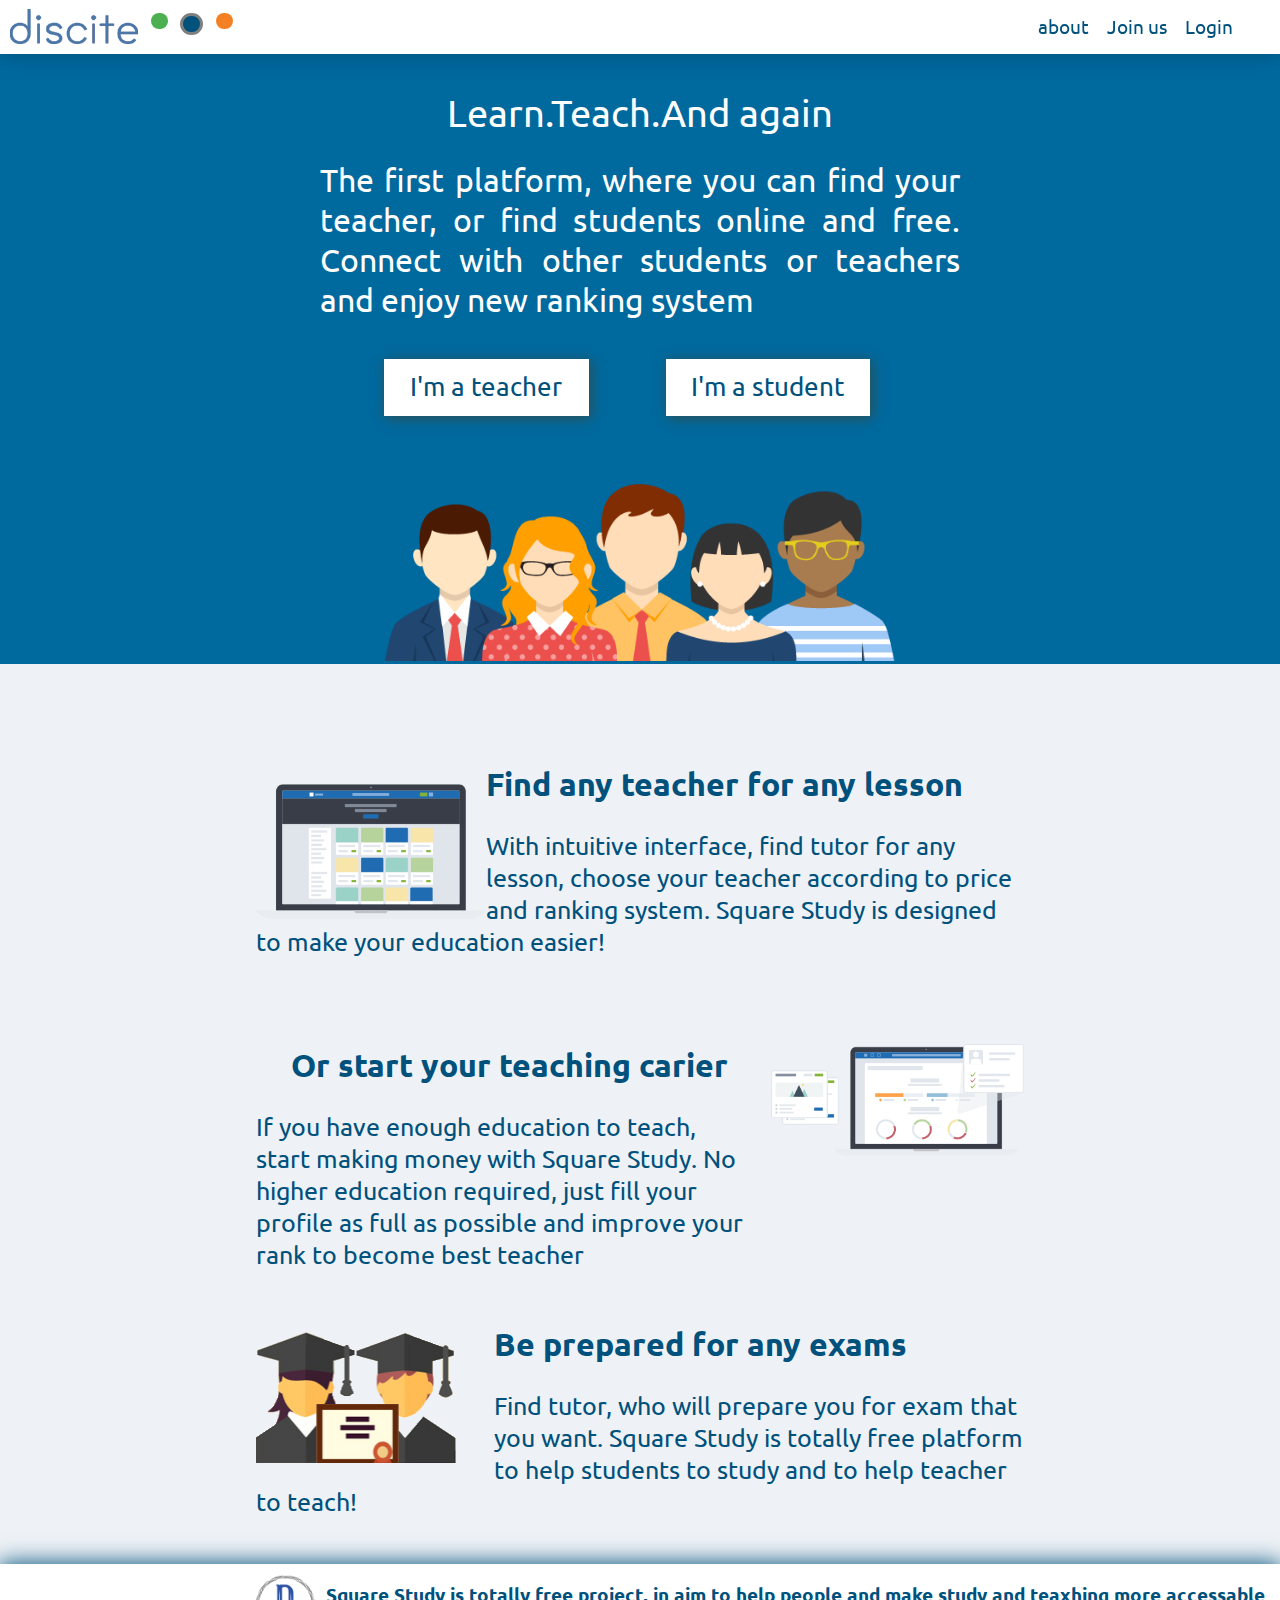
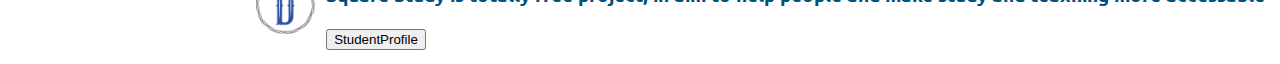
<file: index.html>
<!DOCTYPE html>
<html>
<head>
    <meta charset="utf-8" />
    <meta http-equiv="X-UA-Compatible" content="IE=edge">
    <title>Square Study | Teach or be teached</title>
    <link rel="icon" type="img/png" href="img/icon.png">
    <link href="https://fonts.googleapis.com/css?family=Archivo" rel="stylesheet">
    <link href="https://fonts.googleapis.com/css?family=Ubuntu" rel="stylesheet">
    <meta name="viewport" content="width=device-width, initial-scale=1">
    <link rel="stylesheet" type="text/css" media="screen" href="style.css" />
    <script src = "script/jquery.js"></script>
    <script src="script/main.js"></script>
    <script src="script/regis.js"></script>
    <script src="script/login.js"></script>
    <script src="script/jquery.maskedinput.min.js"></script>
    <link rel="stylesheet" href="https://cdnjs.cloudflare.com/ajax/libs/font-awesome/4.7.0/css/font-awesome.min.css">
</head>
<body>
    <header class="navbar">
        <a href="index.html"><img src="" alt="" id="mainlogo"></a>
        <div>
            <span class="stylebtn" id="green"></span>
            <span class="stylebtn" id="blue"></span>
            <span class="stylebtn" id="orange"></span>
        </div>
        <div class = "nbbtn" id="log_in" style = "margin-right: 3%">Login</div>
        <div class = "nbbtn" id="join_us">Join us</div>
        <div class = "nbbtn" id="about">about</div>
    </header>

    <div class="overlay"></div>
    <div class="regbar">
            <img src="img/mainlogo1.png" style="width: 30%; margin: 3%; margin-left: 20%; float: left;" alt="" id="regbarlogo">
            <p class="regbarinsc" style="font-size: 20px; width: 40%; margin-top:30px;margin-bottom: 0; float: left;"> for anyone</p>
            <div class="exitbtn" style="padding-right: 10px; cursor: pointer; font-family: Open Sans,Lato,sans-serif; font-size: 40px; float: right;">x</div>
            <div class="regform"><form action="">
                <input type="text" id="name" placeholder="name">
                <input type="text" id="username" placeholder="username">
                <input type="text" id="mail" placeholder="mail"> <br>
                <input  id="phone1" type="text" class="form-control" placeholder="number">
                <label for="" class="labelreg" >I'm a</label>
                <select name="" id="teadent">
                    <option value="student" style="text-align: center">student</option>
                    <option value="teacher" style="text-align: center">teacher</option>
                </select>
                <input type="password" id="password" placeholder="password">
                <div id="submit_btn">SUBMIT</div>
            </form></div>
    </div>

    <div class="logbar">
        <img src="img/mainlogo1.png" style="width: 30%; margin: 3%; margin-left: 20%; float: left;" alt="" id="logbarlogo">
        <p class="logbarinsc" style="font-size: 20px; width: 40%; margin-top:30px;margin-bottom: 0; float: left;"> for anyone</p>
        <div class="exitbtn" style="padding-right: 10px; cursor: pointer; font-family: Open Sans,Lato,sans-serif; font-size: 40px; float: right;">x</div>
        <p class="LogbarP" style="clear: both;text-align: center; font-size: 20px;">LOGIN</p>  
        <input type="text" id="username_log", placeholder="Handle">
        <input type="password" id="password_log", placeholder="password" style="margin-top: 3%">
        <div id="login_btn" href="profile.html">Log in</div>
    </div>
    <div class = "mainbg">
        <div class = "teachmore">Learn.Teach.And again</div>
        <p class = "teachmore subtit"> The first platform, where you can find your teacher, or find students online and free. Connect with other students or teachers and enjoy new ranking system</p>
        <div class="mainbtn" id = "amteacher" style = "margin-left: 30%;">I'm a teacher</div>
        <div class="mainbtn" id = "amstudent" style = "margin-left: 6%;">I'm a student</div>
        <div style="width: 40%; margin: auto"><img src="img/teachers.png" alt="" class="teachers"> </div>
    </div>

    <div id="mainpage">
        <br><br><br><br><br>
        <div class="about" style="margin-top:0px; margin-bottom: 20px">
            <img src="img/mainimage1.png" class="about1img" alt="">
            <h1 class="about1h1" style="margin-top:0px">Find any teacher for any lesson</h1>
            <p class="about1p">With intuitive interface, find tutor for any lesson, choose your teacher according to price and ranking system. Square Study is designed to make your education easier!</p>
        </div>

        <div class="about" style="margin-top: 40px">
            <div style="width: 65%; float: left;"><h1 class="about1h1" style = "margin-left: 7%">Or start your teaching carier</h1>
            <p class="about1p">If you have enough education to teach, start making money with Square Study. No higher education required, just fill your profile as full as possible and improve your rank to become best teacher</p></div>
            <img src="img/mainimage2.png" class="about2img" alt="" style="float: right">

        </div>
        <div class="about" style="margin-bottom: 0px">
            <img src="img/mainpage2.png" style="width: 26%; float: left; margin-right: 5%" alt="">
            <h1 class="about1h1">Be prepared for any exams</h1>
            <p class="about1p">Find tutor, who will prepare you for exam that you want. Square Study is totally free platform to help students to study and to help teacher to teach! </p>
        </div>
    </div>
    <footer><img src="img/icon.png" alt="" id="footerlogo">
        <h3 style="float: left;"><bold>Square Study</bold> is totally free project, in aim to help people and make study and teaxhing more accessable</h3>
        <a href="studentprofile.html"><button>StudentProfile</button></a>
    </footer>
</body> 
</html>
</file>
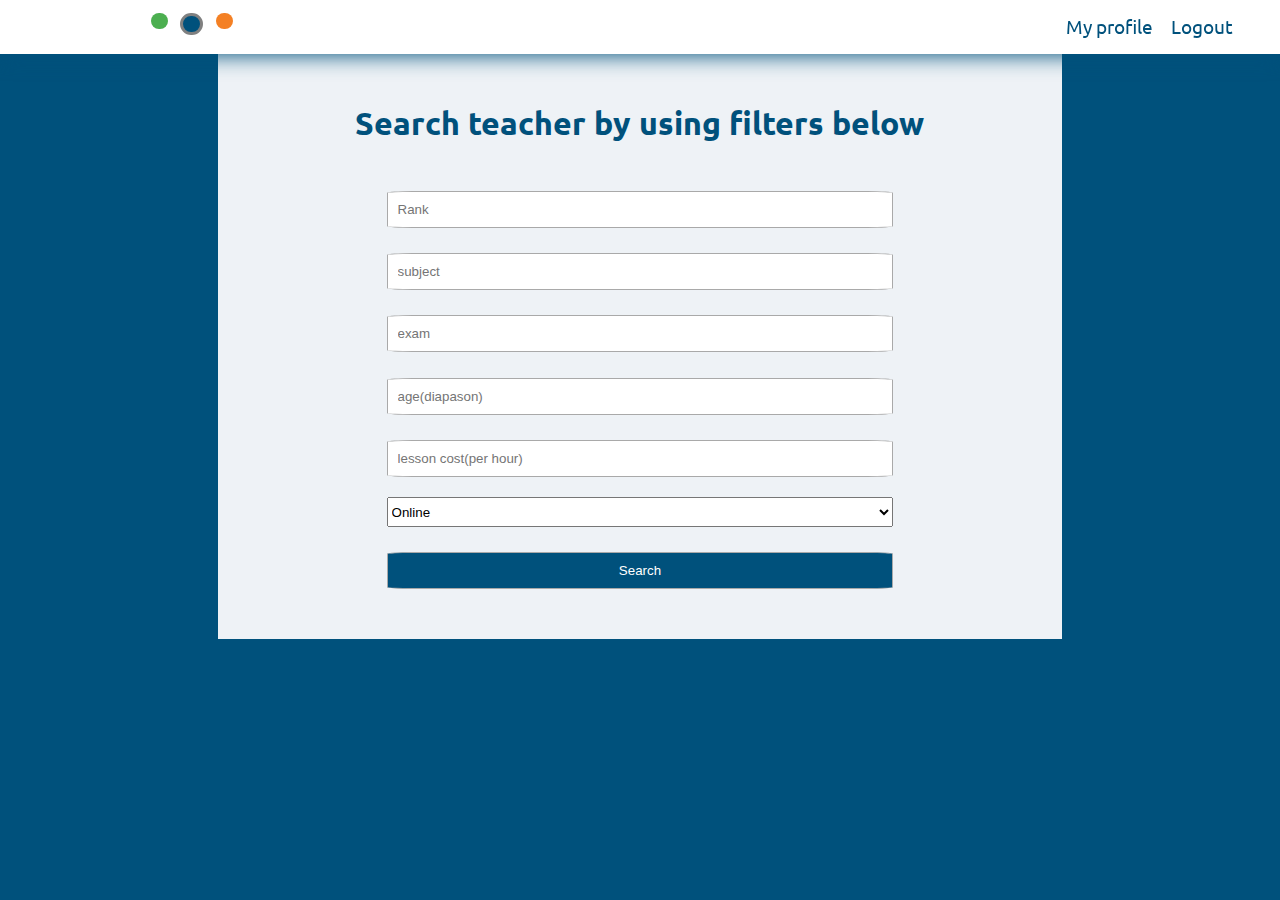
<file: teachersearch.html>
<!DOCTYPE html>
<html>
        <head>
                <meta charset="utf-8" />
                <meta http-equiv="X-UA-Compatible" content="IE=edge">
                <title>DISCITE | Teach or be teached</title>
                <link rel="icon" type="img/png" href="img/icon.png">
                <link href="https://fonts.googleapis.com/css?family=Archivo" rel="stylesheet">
                <link href="https://fonts.googleapis.com/css?family=Ubuntu" rel="stylesheet">
                <meta name="viewport" content="width=device-width, initial-scale=1">
                <link rel="stylesheet" type="text/css" media="screen" href="style.css" />
                <script src = "script/jquery.js"></script>
                <script src="script/main.js"></script>
                <script src="script/regis.js"></script>
                <script src="script/login.js"></script>
                <script src="script/jquery.maskedinput.min.js"></script>
                <link rel="stylesheet" href="https://cdnjs.cloudflare.com/ajax/libs/font-awesome/4.7.0/css/font-awesome.min.css">
            </head>
<body>
        <header class="navbar">
                <a href="index.html"><div id="mainlogo"></div></a>
                <div>
                        <span class="stylebtn" id="green"></span>
                        <span class="stylebtn" id="blue"></span>
                        <span class="stylebtn" id="orange"></span>
                </div>
                <div class = "nbbtn" id="log_out" style = "margin-right: 3%">Logout</div>
                <div class = "nbbtn" id="profile">My profile</div>
        </header>
        <div class="profilepage"><h1 class="welcome"></h1>
                <br><br><br>
                <h1 style="text-align: center;">Search teacher by using filters below</h1>
                <form action="">
                    <input type="text" placeholder="Rank">
                    <input type="text" placeholder="subject">
                    <input type="text" placeholder="exam">
                    <input type="text" placeholder="age(diapason)" >
                    <input type="text" placeholder="lesson cost(per hour)">
                    <select name="" id="workstyle">
                            <option value="Online">Online</option>
                            <option value="atthome">At teachers home</option>
                            <option value="atshome">At students home</option>
                            <option value="another">Another place</option>
                    </select>    
                    <input type="button" value="Search" id="Steacher" style="margin-bottom: 50px">

                </form>
            </div>
</body>
</html>
</file>
<file: style.css>
body
{
    transition: 0.3s;
    margin: 0;
    padding: 0;
    font-family: 'Archivo', sans-serif;
    font-family: 'Ubuntu', sans-serif;
    color: white;
}
#box
{
    border: 1px solid black;
    width: 200px;
    height: 150px;
    text-align: center;
    line-height: 150px;
    margin: 50px auto;
}
.overlay
{
    display: none; 
    position: fixed;
    top:0;
    left:0;
    width: 100%;
    height: 100%;
    background-color: rgba(19,28,37,0.7);
    z-index: 20;
    transition: 0.4s;
}
.regbar{
    display: none;
    z-index: 30;
    position: fixed;
    width:30%;
    height: 450px;
    left: 35%;
    top: 20%;
    color: #4a76a8;
    border-radius: 5%;
    background-color: white;
    box-shadow: 12px 12px 25px #131c25;
    transition: 0.4s;
}
.logbar
{
    display: none;
    z-index: 25;
    position: fixed;
    width:30%;
    height: 300px;
    left: 35%;
    top: 20%;
    color: #4a76a8;
    border-radius: 5%;
    background-color: white;
    box-shadow: 12px 12px 25px #131c25;
    transition: 0.4s;
}
.navbar
{
    z-index: 20;    
    width: 100%;
    height: 4.2vw;
    background-color: white;
    position: fixed;
    top: 0;
    left: 0;
}
#mainlogo
{
    /* background-repeat: no-repeat; */
    /* background-size: 100%; */
    /* background-image: url("img/mainlogo1.png"); */
    float: left;
    width:10%;
    margin-left: 0.8vw;
    margin-top: 0.7vw;
    transition: 0.3s;
    cursor: pointer;

}
.stylebtn
{
    float: left;
    width: 1.3vw;
    height: 1.3vw;
    border-radius: 50%;
    margin-left: 1%;
    /* margin-top: 20px; */
    margin-top: 1vw;
    transition: 0.3s;
    border: 3px gray;
    cursor: pointer;

}
#green {background-color: #4CAF50; }
#blue {background-color: #00517C;}
#orange {background-color: #F48024;  }
.nbbtn
{
    transition: 0.3s;
    float: right;
    font-size: 1.5vw;
    line-height: 4.2vw;
    padding-left: 0.7%;
    padding-right: 0.7%;
    cursor: pointer;
}

.mainbg
{
    z-index: -100;
    width: 100%;
    transition: 0.5s;
}
.teachmore
{
    padding-top: 7%;
    color: white;
    font-size: 3vw;
    text-align: center; 
}
.subtit
{
    padding-top: 2%;
    width: 50%;
    margin: auto;
    font-size: 2.5vw;
    text-align: justify;
}
.mainbtn
{
    margin-top: 3%;
    float: left;
    padding: 1%;
    background-color: white;
    text-align: center;
    font-size: 2vw;
    width: 14%;
    box-shadow: 2px 2px 12px darkslategray; 
}
#mainpage
{
    width: 100%;
    height: 900px;
    background-color: #EEF2F6;
    transition: 0.3s;
}
.teachers
{
    width:100%;
    margin: auto;
    margin-top: 50px;
    clear: both;
    position: relative; 
}
input
{
    border: 0;
    display: inline-block;
    border: 1px solid darkgray ;
    border-radius: 5%;
    padding: 10px;
    box-sizing: border-box;
    margin-left: 20%;
    margin-top: 3%;
    width: 60%;
}
.labelreg
{
    margin-left: 20%;
    line-height: 40px;
}
input[type=password]
{
    margin-top: 0;
}
#teadent
{
    width: 53%;
    height: 25px;
    border: 1px solid darkgray ;
    border-radius: 5%;
}
#submit_btn
{
    margin-top: 10px;
    border-radius: 5%;
    width: 60%;
    height: 40px;
    margin-left: 20%;
    color: white;
    font-size:  15px;   
    line-height: 40px;
    text-align: center;
    transition: 0.2s;
}
#login_btn
{
     margin-top: 10px;
    border-radius: 5%;
    width: 60%;
    height: 40px;
    margin-left: 20%;
    background-color: #4a76a8;
    color: white;
    font-size:  15px;   
    line-height: 40px;
    text-align: center;
    transition: 0.2s;
    cursor: pointer;
}
.about
{
    width: 60%;
    height: 220px;
    margin: 80px auto;
}
.about1img
{
    float: left;
    width: 30%;
    margin-top: 20px;
}
.about2img
{
    width: 33%;
    margin-top: 20px;
}
.about1p
{   
    font-size: 25px;
}
footer{
    width: 100%;
    height: 100px;
    background-color: white;
}
#footerlogo
{
    width: 4.7%;
    margin: 10px;
    margin-left: 20%;
    float: left;
}
.profilepage
{
    width: 66%;
    margin: auto;
    background-color:#EEF2F6;
}
.welcome
{
    transition: 0.3s;
    text-align: center;
}
#workstyle
{
    width: 60%;
    margin-left: 20%;
    margin-top: 20px;
    height: 30px;
}
</file>
